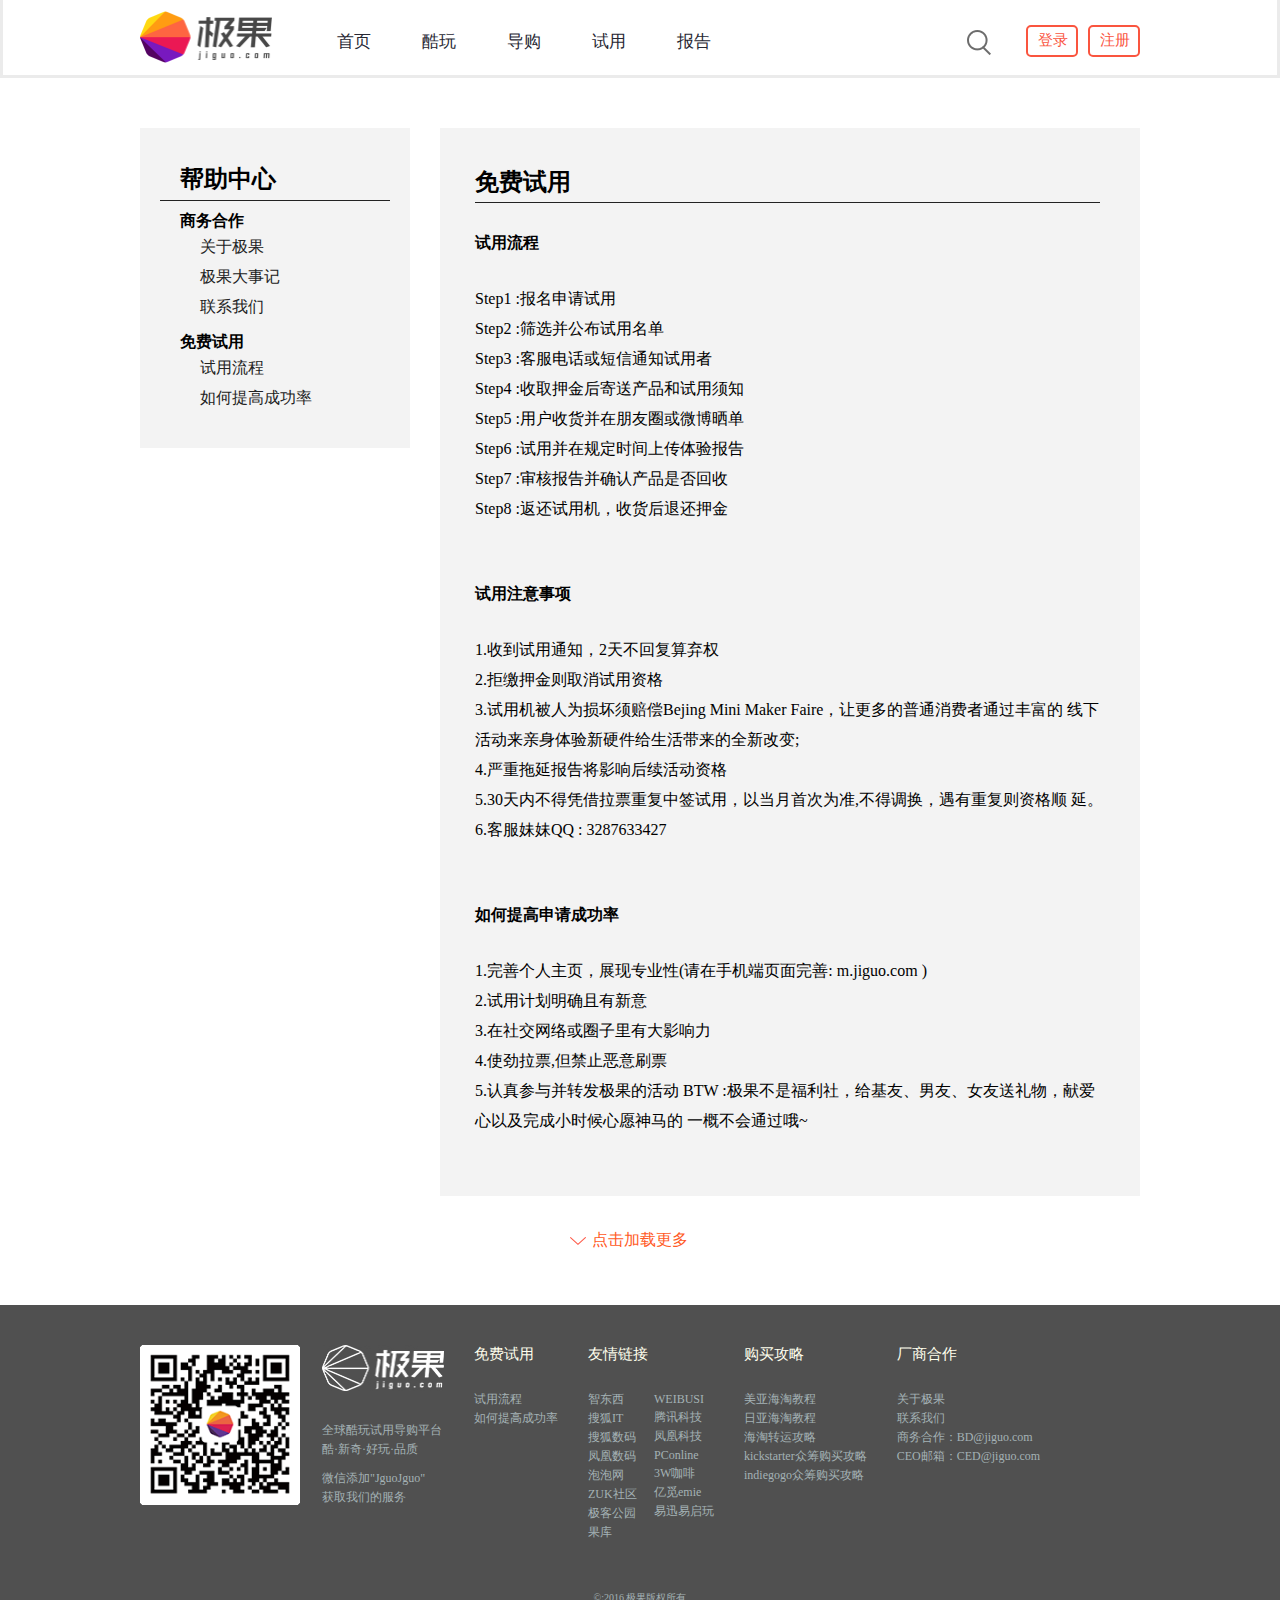
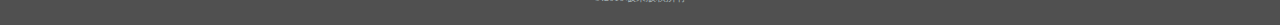
<file: 4组项目极果3.0/about.html>
<!DOCTYPE html>
<html lang="en">

<head>
    <meta charset="UTF-8">
    <meta name="viewport" content="width=device-width, initial-scale=1.0">
    <title>关于极果</title>
    <link rel="stylesheet" href="./css/about.css">
    <link rel="stylesheet" href="./css/public_head.css">
    <script src="js/jquery-3.5.1.js"></script>
</head>

<body>
    <!-- 遮盖 -->
    <div class="login_zz" hidden></div>
    <!-- 网页头部~  -->
    <header class="head_total">
        <div class="head_main clearfix">
            <div class="head_img">
                <a href="./index.html"><img src="./image/img/logonew.png" alt="#"></a>
            </div>
            <ul>
                <li class="head_li"><a href="./index.html">首页</a></li>
                <li><a href="./play.html">酷玩</a></li>
                <li><a href="./guid.html">导购</a></li>
                <li><a href="./help.html">试用</a></li>
                <li><a href="./report.html">报告</a></li>
            </ul>
            <a href="regist.html" class="head_register">注册<a>
            <a href="#" class="head_login">登录</a>
            <div class="head_question"></div>
            <!-- 登录弹出窗 -->
            <div class="login" hidden>
                <form action="#" class="login_left">
                    <h2>
                        极果账号登录
                    </h2>
                    <input id="phone" type="text" placeholder="手机号码" autocomplete="off">
                    <input id="password" type="password" placeholder="密码">
                    <div>
                        <input type="checkbox" id="checkbox"><span>下次自动登录</span>
                        <button type="submit" id="login">登录</button>
                    </div>
                    <div class="rember">
                        <a href="regist.html">注册新账号</a>
                        <a href="#">忘记密码？</a>
                    </div>
                </form>
                <div class="login_right">
                    <img id="closd" src="./image/icon/clos.png" alt="">
                    <h3>社交网络账号登录</h3>
                    <img class="weixin" src="./image/icon/weixin_code.png" alt="">
                    <div class="fenxiang">
                        <a href="#" class="weibo">微博</a>
                        <a href="#" class="qq">QQ</a>
                    </div>
                </div>
            </div>
        </div>
    </header>
    <!-- 网页中部 -->
    <section>

        <div class="main">
            <div class="left">
                <h2>帮助中心</h2>
                <div class="help_line"></div>
                <h4 class="hz">商务合作</h4>
                <ul class="left_one">
                    <li><a href="#关于极果" id="md1">关于极果</a></li>
                    <li><a href="#极果大事" id="md1">极果大事记</a></li>
                    <li><a href="#联系我们" id="md1">联系我们</a></li>
                </ul>
                <h4 class="mf">免费试用</h4>
                <ul class="left_one">
                    <li><a href="#试用流程" id="md2">试用流程</a></li>
                    <li><a href="#如何" id="md2">如何提高成功率</a></li>
                </ul>
            </div>
            <!-- 右边的商务合作 -->
            <div class="right">
                <div class="r_main1">
                    <h2>商务合作</h2>
                    <div class="hz_line"></div>
                    <h4> <a name="关于极果">关于极果</a></h4>
                    <p> 全球酷玩试用导购平台。致力为玩家、消费者提供全球范围内最值得入手的新奇酷玩和品 质尖儿货导购，及最有品质产品的第一时间线上线下免费试用服务。通过专业人士的导购 推荐及试用玩家分享的真实体验,为产品的潜在购买者提供最具价值的决策参考。
                    </p>
                    <h4> <a name="极果大事记">极果大事记</a></h4>
                    <p>
                        2015年12月，极果优品正式上线，定位于”只卖全球口碑好物”， 给用户提供全球范围内 品质产品的便捷购买通路。同月，极果携众合作伙伴产品参加2015上海创博会、入驻深圳 赛格国际创客产品展示推广中心和中关村智趣空间等多家线下体验店;
                    </p>
                    <p>
                        2015年11月，极果与特斯拉中国达成合作，首家推出特斯拉最新款P85D自动驾驶车的试 用活动。同月，极果在2015自媒体大会中斩获”年度最佳新品众测平台”奖，成为行业公 认的品质新品试用领域第一影响力品牌 ;
                    </p>
                    <p>
                        2015年10月，极果携众合作伙伴产品参加全国大众创业万众创新活动周活动，并与北京歌 华集团联合举办了2015 Bejing Mini Maker Faire ，让更多的普通消费者通过丰富的线下 活动来亲身体验新硬件给生活带来的全新改变;
                    </p>
                    <p>
                        2015年9月，极果正式成立一周年，极果全年合作品牌已近千家，覆盖3C、智能、汽车、 户外等多个品质用品领域，已成为国际及国内-线创新企业发布新产品时必选的首发试用 平台;
                    </p>
                    <p>
                        2015年8月，极果酷玩漂流箱与2015土豆映像季、北京小饭桌年会及中国电子展等跨界活 动和行业展会深度结合，让更多追求品质生活的人群在线下体验到最前沿的酷玩产品;
                    </p>
                    <p>
                        2015年7月，极果试用全面升级为周一至周五每天上线一期试用活动 ，增加运动、户外等 类目产品，为用户提供了更多品质新品的体验机会;
                    </p>
                    <p>
                        2015年6月，极果PC平台全面升级，为消费者提供更丰富导购内容。同时与飞思卡尔合作 的IoTT酷玩大篷车正式开启为期9个月的全国巡展，将携带酷玩及科技产品走入中国各大 城市，开展近百场线下体验;
                    </p>
                    <p>
                        2015年5月,极果全平台日UV峰值破百万。与亚马逊中国开启年度战略合作，并全球独家 首发试用白色版Kindle及美泰费雪最新儿童餐椅等重磅品质新品;
                    </p>
                    <p>
                        2015年4月，开创产品发布当日的"新品首发"试用模式，解决用户对发布会新品的期待 及体验。同期携众合作伙伴酷玩入驻富士康旗下必酷赛博北京鸟巢线下体验店;
                    </p>
                    <p>
                        2015年3月，重金收购JiGuo.com双拼域名正式更名为“极果”， 并上线全新导购产品， 升级为“全球酷玩试用导购平台”;
                    </p>
                    <p>
                        2015年2月，业务持续扩大，迁入毗邻清华大学的全新办公室，位于北京海淀区清华同方 科技广场:
                    </p>
                    <p>
                        2015年1月，极果vivo X5Max单期试用活动申请用户突破10,000人，同期与百度百科战略 合作成为百科史记年会智能区展馆独家合作伙伴;
                    </p>
                    <p>
                        2014年12月，极果承办WeMedia自媒体年会智能体验馆展区，同期核心用户突破 200,000，覆盖用户近2,000,000 ;
                    </p>
                    <p>
                        2014年11月，极果PC平台正式上线，并独家推出线下试用产品“酷玩漂流箱"， 将酷玩 产品定向漂流至各类公司、孵化器进行线下体验试玩;
                    </p>
                    <p>
                        2014年10月，极果Html5平台正式上线，开始固定在每周二、周五上线免费酷玩试用活 动;
                    </p>
                    <p>
                        2014年9月，极果正式成立，定位于”全球酷玩试用平台”， 并开始在微信公众平台提供 服务;
                    </p>
                    <h4>
                        <a name="联系我们"></a> 联系我们</h4>
                    <h2> 战略合作：</h2>
                    <div class="zlhz">
                        <p>LaRiver</p>
                        <p> 邮箱: lariver@jiguo.com</p>
                        <p>微信: lariver</p>
                    </div>
                    <h2>商业/营销合作：</h2>
                    <div class="zlhz">
                        <p>亿伊</p>
                        <p>营销合伙人</p>
                        <p>邮箱: yiyi@jiguo.com</p>
                        <p>微信: yiyi-116</p>
                    </div>
                    <h2>商业/试用合作：</h2>
                    <div class="zlhz">
                        <p>君子</p>
                        <p> 邮箱: yangjunzi@jiguo.com</p>
                        <p>微信: yangjunzimomo</p>
                    </div>
                    <h2>市场/品牌合作：</h2>
                    <div class="zlhz">
                        <p>冯超</p>
                        <p>邮箱: kame@jiguo.com</p>
                        <p>微信: fc451148516</p>
                    </div>
                    <h2>深圳分站：</h2>
                    <div class="zlhz">
                        <p>龙戈</p>
                        <p>邮箱: longge@jiguo.com</p>
                        <p>微信: longge410258</p>
                    </div>
                    <h2>极果优品客服/购买咨询：</h2>
                    <div class="zlhz">
                        <p>微信: jgypvip</p>
                        <p>邮箱: jgyp@jiguo.com</p>
                    </div>
                </div>

                <!-- 右边的免费试用 -->
                <div class="r2_main">
                    <h2>免费试用</h2>
                    <div class="mfsy_line"></div>
                    <h4 id="试用流程">试用流程</h4>
                    <p>Step1 :报名申请试用</p>
                    <p>Step2 :筛选并公布试用名单</p>
                    <p>Step3 :客服电话或短信通知试用者</p>
                    <p>Step4 :收取押金后寄送产品和试用须知</p>
                    <p>Step5 :用户收货并在朋友圈或微博晒单</p>
                    <p>Step6 :试用并在规定时间上传体验报告</p>
                    <p>Step7 :审核报告并确认产品是否回收</p>
                    <p>Step8 :返还试用机，收货后退还押金</p>
                    <h4>试用注意事项</h4>
                    <p class="sy">1.收到试用通知，2天不回复算弃权</p>
                    <p>2.拒缴押金则取消试用资格</p>
                    <p>
                        3.试用机被人为损坏须赔偿Bejing Mini Maker Faire，让更多的普通消费者通过丰富的 线下活动来亲身体验新硬件给生活带来的全新改变;
                    </p>
                    <p>4.严重拖延报告将影响后续活动资格</p>
                    <p>
                        5.30天内不得凭借拉票重复中签试用，以当月首次为准,不得调换，遇有重复则资格顺 延。
                    </p>
                    <p>6.客服妹妹QQ : 3287633427</p>
                    <h4 id="如何">如何提高申请成功率</h4>
                    <p class="tg">1.完善个人主页，展现专业性(请在手机端页面完善: m.jiguo.com )</p>
                    <p>2.试用计划明确且有新意</p>
                    <p>3.在社交网络或圈子里有大影响力</p>
                    <p>4.使劲拉票,但禁止恶意刷票</p>
                    <p class="plast">
                        5.认真参与并转发极果的活动 BTW :极果不是福利社，给基友、男友、女友送礼物，献爱心以及完成小时候心愿神马的 一概不会通过哦~
                    </p>
                </div>
            </div>
        </div>

    </section>

    <div class="main_more">
        <p class="nomain_loading">点击加载更多</p>
    </div>
    <!-- 网页底部 -->
    <footer class="footer_total">
        <div class="footer_main clearfix">
            <div class="footer_picture">
                <img src="./image/img/code.png" alt="#" class="footer_erweima">
            </div>
            <div class="footer_nav">
                <dl>
                    <dt><img src="./image/img/logoImg.jpg" alt="#"></dt>
                    <dd><a href="#">全球酷玩试用导购平台</a></dd>
                    <dd class="footer_jian"><a href="#">酷·新奇·好玩·品质</a></dd>
                    <dd><a href="#">微信添加"JguoJguo"</a></dd>
                    <dd><a href="#">获取我们的服务</a></dd>
                </dl>
                <dl>
                    <dt>免费试用</dt>
                    <dd><a href="#">试用流程</a></dd>
                    <dd><a href="#">如何提高成功率</a></dd>
                </dl>
                <dl class="footer_dl_1">
                    <dt>友情链接</dt>
                    <dd><a href="#">智东西</a></dd>
                    <dd><a href="#">搜狐IT</a></dd>
                    <dd><a href="#">搜狐数码</a></dd>
                    <dd><a href="#">凤凰数码</a></dd>
                    <dd><a href="#">泡泡网</a></dd>
                    <dd><a href="#">ZUK社区</a></dd>
                    <dd><a href="#">极客公园</a></dd>
                    <dd><a href="#">果库</a></dd>
                </dl>
                <dl class="footer_dl_2">
                    <dd><a href="#">WEIBUSI</a></dd>
                    <dd><a href="#">腾讯科技</a></dd>
                    <dd><a href="#">凤凰科技</a></dd>
                    <dd><a href="#">PConline</a></dd>
                    <dd><a href="#">3W咖啡</a></dd>
                    <dd><a href="#">亿觅emie</a></dd>
                    <dd><a href="#">易迅易启玩</a></dd>
                </dl>
                <dl>
                    <dt>购买攻略</dt>
                    <dd><a href="#">美亚海淘教程</a></dd>
                    <dd><a href="#">日亚海淘教程</a></dd>
                    <dd><a href="#">海淘转运攻略</a></dd>
                    <dd><a href="#">kickstarter众筹购买攻略</a></dd>
                    <dd><a href="#">indiegogo众筹购买攻略</a></dd>
                </dl>
                <dl>
                    <dt>厂商合作</dt>
                    <dd><a href="./about.html">关于极果</a></dd>
                    <dd><a href="./relation.html">联系我们</a></dd>
                    <dd><a href="./about.html">商务合作：BD@jiguo.com</a></dd>
                    <dd><a href="./about.html">CEO邮箱：CED@jiguo.com</a></dd>
                </dl>
            </div>
        </div>
        <div class="footer_btm">
            &copy:2016 极果版权所有
        </div>
        <div class="footer_return">

        </div>
    </footer>
    <script src="./js/about.js"></script>
    <script src="./js/public_head.js"></script>
    <script src="./js/adress.js"></script>
</body>

</html>
</file>
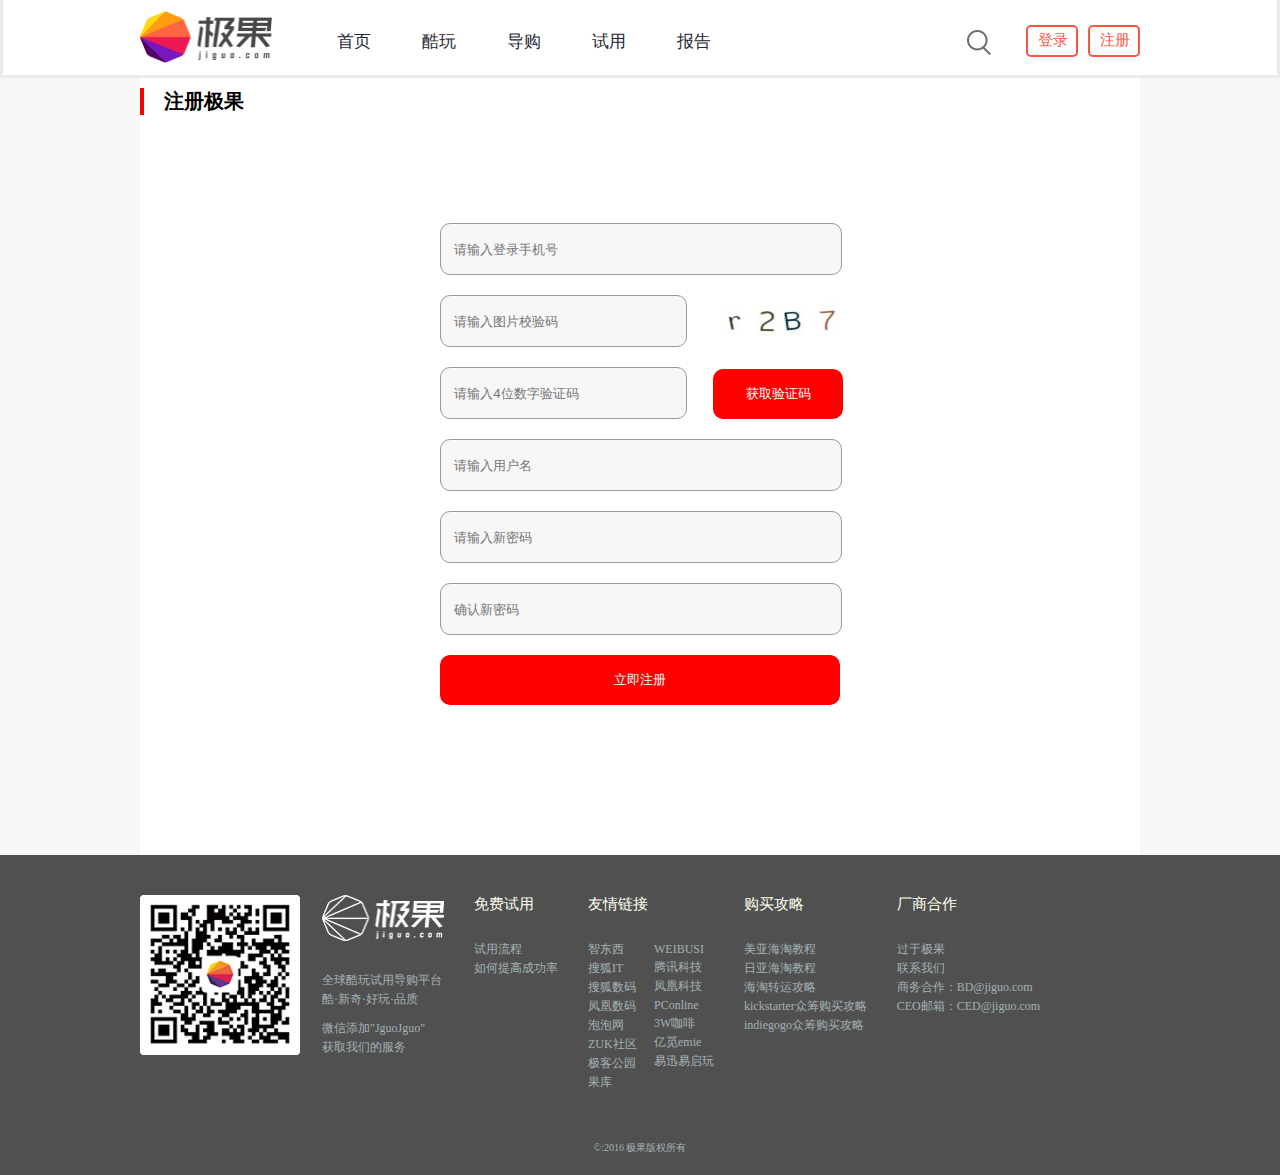
<file: 4组项目极果3.0/regist.html>
<!DOCTYPE html>
<html lang="en">

<head>
    <meta charset="UTF-8">
    <meta name="viewport" content="width=device-width, initial-scale=1.0">
    <title>注册</title>
    <link rel="stylesheet" href="./css/public_head.css">
    <link rel="stylesheet" href="./css/register.css">
    <script src="js/jquery-3.5.1.js"></script>
</head>

<body>
    <!-- 遮盖 -->
    <div class="login_zz" hidden></div>
    <!-- 网页头部~  -->
    <header class="head_total">
        <div class="head_main clearfix">
            <div class="head_img">
                <a href="index"><img src="./image/img/logonew.png" alt="#"></a>
            </div>
            <ul>
                <li class="head_li"><a href="index.html">首页</a></li>
                <li><a href="play.html">酷玩</a></li>
                <li><a href="guid.html">导购</a></li>
                <li><a href="use.html">试用</a></li>
                <li><a href="report.html">报告</a></li>
            </ul>
            <a href="regist.html" class="head_register">注册<a>
            <a href="#" class="head_login">登录</a>
            <div class="head_question"></div>
            <!-- 登录弹出窗 -->
            <div class="login" hidden>
                <form action="#" class="login_left">
                    <h2>
                        极果账号登录
                    </h2>
                    <input id="phone" type="text" placeholder="手机号码" autocomplete="off">
                    <input id="password" type="password" placeholder="密码">
                    <div>
                        <input type="checkbox" id="checkbox"><span>下次自动登录</span>
                        <button type="submit" id="login">登录</button>
                    </div>
                    <div class="rember">
                        <a href="regist.html">注册新账号</a>
                        <a href="#">忘记密码？</a>
                    </div>
                </form>
                <div class="login_right">
                    <img id="closd" src="./image/icon/clos.png" alt="">
                    <h3>社交网络账号登录</h3>
                    <img class="weixin" src="./image/icon/weixin_code.png" alt="">
                    <div class="fenxiang">
                        <a href="#" class="weibo">微博</a>
                        <a href="#" class="qq">QQ</a>
                    </div>
                </div>
            </div>
        </div>
    </header>
    <!-- 网页中部 -->
    <section>
        <div class="main">
            <h1 class="title">注册极果</h1>
            <form class="ipts">
                <input type="text" id="phone_" placeholder="请输入登录手机号">
                <div class="img_code">
                    <input type="text" id="imgCode" placeholder="请输入图片校验码">
                    <img src="./image/img/imgCode.jpg" alt="">
                </div>
                <div class="four_num">
                    <input type="text" id="four" placeholder="请输入4位数字验证码">
                    <button id="yzm">获取验证码</button>
                </div>
                <input type="text" id="username" placeholder="请输入用户名">
                <input type="password" id="password_" placeholder="请输入新密码">
                <input type="password" id="re_password" placeholder="确认新密码">
                <button type="submit" id="reg">立即注册</button>
            </form>
    </section>
    <!-- 网页底部 -->
    <footer class="footer_total">
        <div class="footer_main clearfix">
            <div class="footer_picture">
                <img src="./image/img/code.png" alt="#" class="footer_erweima">
            </div>
            <div class="footer_nav">
                <dl>
                    <dt><img src="./image/img/logoImg.jpg" alt="#"></dt>
                    <dd><a href="#">全球酷玩试用导购平台</a></dd>
                    <dd class="footer_jian"><a href="#">酷·新奇·好玩·品质</a></dd>
                    <dd><a href="#">微信添加"JguoJguo"</a></dd>
                    <dd><a href="#">获取我们的服务</a></dd>
                </dl>
                <dl>
                    <dt>免费试用</dt>
                    <dd><a href="#">试用流程</a></dd>
                    <dd><a href="#">如何提高成功率</a></dd>
                </dl>
                <dl class="footer_dl_1">
                    <dt>友情链接</dt>
                    <dd><a href="#">智东西</a></dd>
                    <dd><a href="#">搜狐IT</a></dd>
                    <dd><a href="#">搜狐数码</a></dd>
                    <dd><a href="#">凤凰数码</a></dd>
                    <dd><a href="#">泡泡网</a></dd>
                    <dd><a href="#">ZUK社区</a></dd>
                    <dd><a href="#">极客公园</a></dd>
                    <dd><a href="#">果库</a></dd>
                </dl>
                <dl class="footer_dl_2">
                    <dd><a href="#">WEIBUSI</a></dd>
                    <dd><a href="#">腾讯科技</a></dd>
                    <dd><a href="#">凤凰科技</a></dd>
                    <dd><a href="#">PConline</a></dd>
                    <dd><a href="#">3W咖啡</a></dd>
                    <dd><a href="#">亿觅emie</a></dd>
                    <dd><a href="#">易迅易启玩</a></dd>
                </dl>
                <dl>
                    <dt>购买攻略</dt>
                    <dd><a href="#">美亚海淘教程</a></dd>
                    <dd><a href="#">日亚海淘教程</a></dd>
                    <dd><a href="#">海淘转运攻略</a></dd>
                    <dd><a href="#">kickstarter众筹购买攻略</a></dd>
                    <dd><a href="#">indiegogo众筹购买攻略</a></dd>
                </dl>
                <dl>
                    <dt>厂商合作</dt>
                    <dd><a href="#">过于极果</a></dd>
                    <dd><a href="./relation.html">联系我们</a></dd>
                    <dd><a href="#">商务合作：BD@jiguo.com</a></dd>
                    <dd><a href="#">CEO邮箱：CED@jiguo.com</a></dd>
                </dl>
            </div>
        </div>
        <div class="footer_btm">
            &copy:2016 极果版权所有
        </div>
        <div class="footer_return">

        </div>
    </footer>
</body>

</html>
<script src="./js/public_head.js"></script>
<script src="./js/register.js"></script>
<script src="./js/adress.js"></script>
</file>
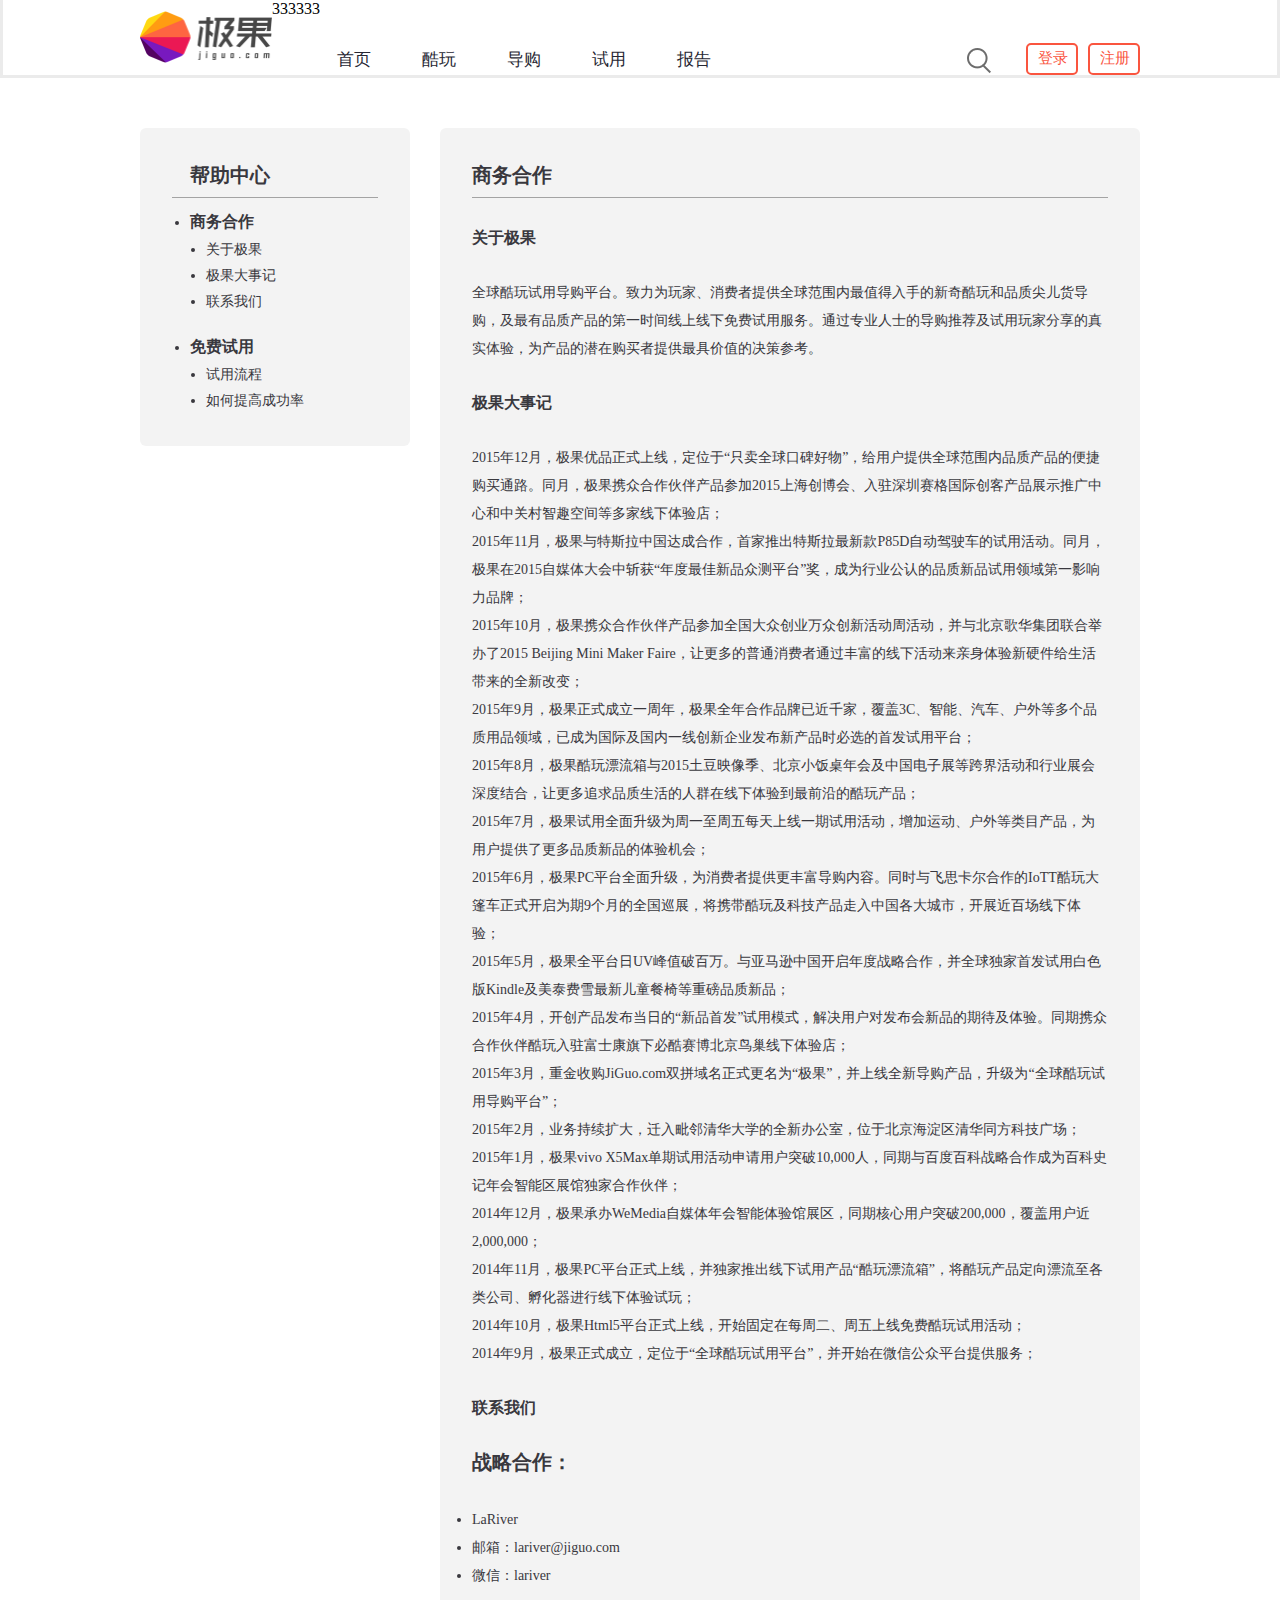
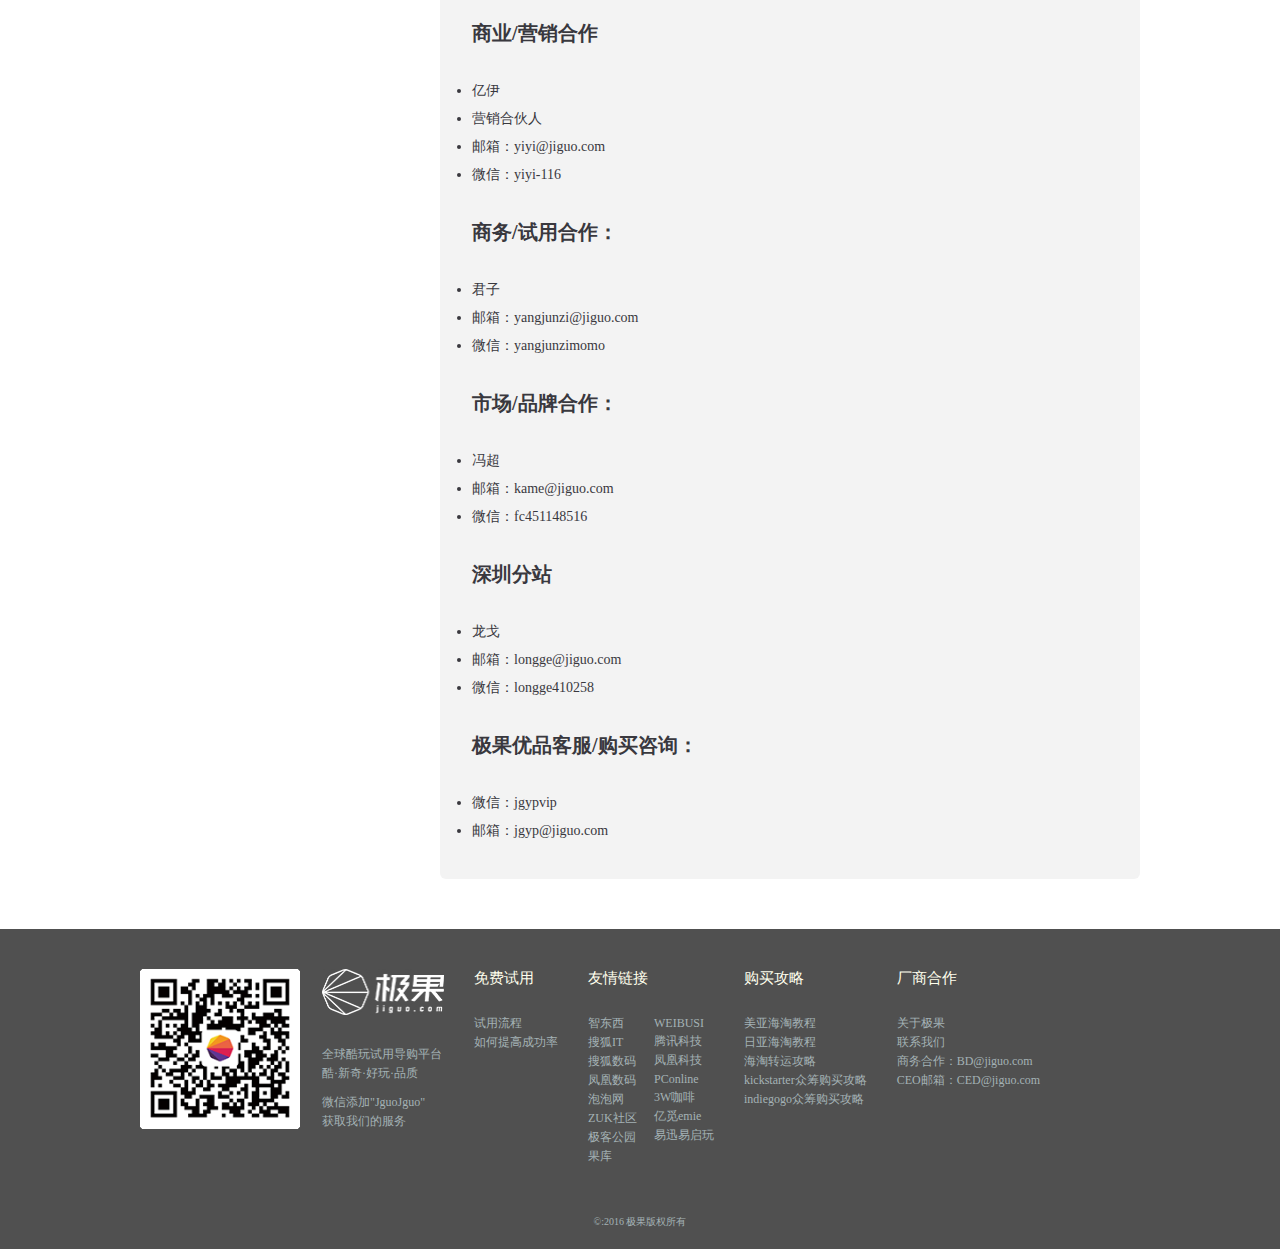
<file: 4组项目极果3.0/relation.html>
<!DOCTYPE html>
<html lang="en">

<head>
    <meta charset="UTF-8">
    <meta name="viewport" content="width=device-width, initial-scale=1.0">
    <title>联系我们</title>
    <link rel="stylesheet" href="./css/public_head.css">
    <link rel="stylesheet" href="./css/relation.css">
    <script src="js/jquery-3.5.1.js"></script>
</head>

<body>
    <!-- 遮盖 -->
    <div class="login_zz" hidden></div>
    <!-- 网页头部~  -->
    <header class="head_total">
        <div class="head_main clearfix">333333
            <div class="head_img">
                <a href="index"><img src="./image/img/logonew.png" alt="#"></a>
            </div>
            <ul>
                <li class="head_li"><a href="#">首页</a></li>
                <li><a href="./play.html">酷玩</a></li>
                <li><a href="./guid.html">导购</a></li>
                <li><a href="./help.html">试用</a></li>
                <li><a href="./report.html">报告</a></li>
            </ul>
            <a href="regist.html" class="head_register">注册<a>
            <a href="#" class="head_login">登录</a>
            <div class="head_question"></div>
            <!-- 登录弹出窗 -->
            <div class="login" hidden>
                <form action="#" class="login_left">
                    <h2>
                        极果账号登录
                    </h2>
                    <input id="phone" type="text" placeholder="手机号码" autocomplete="off">
                    <input id="password" type="password" placeholder="密码">
                    <div>
                        <input type="checkbox" id="checkbox"><span>下次自动登录</span>
                        <button type="submit" id="login">登录</button>
                    </div>
                    <div class="rember">
                        <a href="regist.html">注册新账号</a>
                        <a href="#">忘记密码？</a>
                    </div>
                </form>
                <div class="login_right">
                    <img id="closd" src="./image/icon/clos.png" alt="">
                    <h3>社交网络账号登录</h3>
                    <img class="weixin" src="./image/icon/weixin_code.png" alt="">
                    <div class="fenxiang">
                        <a href="#" class="weibo">微博</a>
                        <a href="#" class="qq">QQ</a>
                    </div>
                </div>
            </div>
        </div>
    </header>
    <!-- 网页中部 -->
    <section>
        <div class="box">
            <div class="menu">
                <div class="menu_main">
                    <h2>帮助中心</h2>
                    <div>
                        <ul>
                            <li>
                                <a href="#">
                                    <h4>商务合作</h4>
                                </a>
                            </li>
                            <li>关于极果</li>
                            <li>极果大事记</li>
                            <li>联系我们</li>
                        </ul>
                        <ul>
                            <li>
                                <a href="./help.html">
                                    <h4>免费试用</h4>
                                </a>
                            </li>
                            <li>试用流程</li>
                            <li>如何提高成功率</li>
                        </ul>
                    </div>
                </div>
            </div>

            <div class="detial">
                <div class="main">
                    <h2>商务合作</h2>
                    <h4>关于极果</h4>
                    <div>
                        全球酷玩试用导购平台。致力为玩家、消费者提供全球范围内最值得入手的新奇酷玩和品质尖儿货导购，及最有品质产品的第一时间线上线下免费试用服务。通过专业人士的导购推荐及试用玩家分享的真实体验，为产品的潜在购买者提供最具价值的决策参考。
                    </div>
                    <h4>极果大事记</h4>
                    <div>2015年12月，极果优品正式上线，定位于“只卖全球口碑好物”，给用户提供全球范围内品质产品的便捷购买通路。同月，极果携众合作伙伴产品参加2015上海创博会、入驻深圳赛格国际创客产品展示推广中心和中关村智趣空间等多家线下体验店；</div>
                    <div>2015年11月，极果与特斯拉中国达成合作，首家推出特斯拉最新款P85D自动驾驶车的试用活动。同月，极果在2015自媒体大会中斩获“年度最佳新品众测平台”奖，成为行业公认的品质新品试用领域第一影响力品牌；</div>
                    <div>2015年10月，极果携众合作伙伴产品参加全国大众创业万众创新活动周活动，并与北京歌华集团联合举办了2015 Beijing Mini Maker Faire，让更多的普通消费者通过丰富的线下活动来亲身体验新硬件给生活带来的全新改变；</div>
                    <div>2015年9月，极果正式成立一周年，极果全年合作品牌已近千家，覆盖3C、智能、汽车、户外等多个品质用品领域，已成为国际及国内一线创新企业发布新产品时必选的首发试用平台；</div>
                    <div>2015年8月，极果酷玩漂流箱与2015土豆映像季、北京小饭桌年会及中国电子展等跨界活动和行业展会深度结合，让更多追求品质生活的人群在线下体验到最前沿的酷玩产品；</div>
                    <div>2015年7月，极果试用全面升级为周一至周五每天上线一期试用活动，增加运动、户外等类目产品，为用户提供了更多品质新品的体验机会；</div>
                    <div>2015年6月，极果PC平台全面升级，为消费者提供更丰富导购内容。同时与飞思卡尔合作的IoTT酷玩大篷车正式开启为期9个月的全国巡展，将携带酷玩及科技产品走入中国各大城市，开展近百场线下体验；</div>
                    <div>2015年5月，极果全平台日UV峰值破百万。与亚马逊中国开启年度战略合作，并全球独家首发试用白色版Kindle及美泰费雪最新儿童餐椅等重磅品质新品；</div>
                    <div>2015年4月，开创产品发布当日的“新品首发”试用模式，解决用户对发布会新品的期待及体验。同期携众合作伙伴酷玩入驻富士康旗下必酷赛博北京鸟巢线下体验店；</div>
                    <div>2015年3月，重金收购JiGuo.com双拼域名正式更名为“极果”，并上线全新导购产品，升级为“全球酷玩试用导购平台”；</div>
                    <div>2015年2月，业务持续扩大，迁入毗邻清华大学的全新办公室，位于北京海淀区清华同方科技广场；</div>
                    <div>2015年1月，极果vivo X5Max单期试用活动申请用户突破10,000人，同期与百度百科战略合作成为百科史记年会智能区展馆独家合作伙伴；</div>
                    <div>2014年12月，极果承办WeMedia自媒体年会智能体验馆展区，同期核心用户突破200,000，覆盖用户近2,000,000；</div>
                    <div>2014年11月，极果PC平台正式上线，并独家推出线下试用产品“酷玩漂流箱”，将酷玩产品定向漂流至各类公司、孵化器进行线下体验试玩；</div>
                    <div>2014年10月，极果Html5平台正式上线，开始固定在每周二、周五上线免费酷玩试用活动；</div>
                    <div>2014年9月，极果正式成立，定位于“全球酷玩试用平台”，并开始在微信公众平台提供服务；</div>
                    <h4>联系我们</h4>
                    <h2>战略合作：</h2>
                    <ul>
                        <li>LaRiver</li>
                        <li>邮箱：lariver@jiguo.com</li>
                        <li>微信：lariver</li>
                    </ul>
                    <h2>商业/营销合作</h2>
                    <ul>
                        <li>亿伊</li>
                        <li>营销合伙人</li>
                        <li>邮箱：yiyi@jiguo.com</li>
                        <li>微信：yiyi-116</li>
                    </ul>
                    <h2>商务/试用合作：</h2>
                    <ul>
                        <li>君子</li>
                        <li>邮箱：yangjunzi@jiguo.com</li>
                        <li>微信：yangjunzimomo</li>
                    </ul>
                    <h2>市场/品牌合作：</h2>
                    <ul>
                        <li>冯超</li>
                        <li>邮箱：kame@jiguo.com</li>
                        <li>微信：fc451148516</li>
                    </ul>
                    <h2>深圳分站</h2>
                    <ul>
                        <li>龙戈</li>
                        <li>邮箱：longge@jiguo.com</li>
                        <li>微信：longge410258</li>
                    </ul>
                    <h2>极果优品客服/购买咨询：</h2>
                    <ul>
                        <li>微信：jgypvip</li>
                        <li>邮箱：jgyp@jiguo.com</li>
                    </ul>
                </div>
            </div>
        </div>

    </section>
    <!-- 网页底部 -->
    <footer class="footer_total">
        <div class="footer_main clearfix">
            <div class="footer_picture">
                <img src="./image/img/code.png" alt="#" class="footer_erweima">
            </div>
            <div class="footer_nav">
                <dl>
                    <dt><img src="./image/img/logoImg.jpg" alt="#"></dt>
                    <dd><a href="#">全球酷玩试用导购平台</a></dd>
                    <dd class="footer_jian"><a href="#">酷·新奇·好玩·品质</a></dd>
                    <dd><a href="#">微信添加"JguoJguo"</a></dd>
                    <dd><a href="#">获取我们的服务</a></dd>
                </dl>
                <dl>
                    <dt>免费试用</dt>
                    <dd><a href="#">试用流程</a></dd>
                    <dd><a href="#">如何提高成功率</a></dd>
                </dl>
                <dl class="footer_dl_1">
                    <dt>友情链接</dt>
                    <dd><a href="#">智东西</a></dd>
                    <dd><a href="#">搜狐IT</a></dd>
                    <dd><a href="#">搜狐数码</a></dd>
                    <dd><a href="#">凤凰数码</a></dd>
                    <dd><a href="#">泡泡网</a></dd>
                    <dd><a href="#">ZUK社区</a></dd>
                    <dd><a href="#">极客公园</a></dd>
                    <dd><a href="#">果库</a></dd>
                </dl>
                <dl class="footer_dl_2">
                    <dd><a href="#">WEIBUSI</a></dd>
                    <dd><a href="#">腾讯科技</a></dd>
                    <dd><a href="#">凤凰科技</a></dd>
                    <dd><a href="#">PConline</a></dd>
                    <dd><a href="#">3W咖啡</a></dd>
                    <dd><a href="#">亿觅emie</a></dd>
                    <dd><a href="#">易迅易启玩</a></dd>
                </dl>
                <dl>
                    <dt>购买攻略</dt>
                    <dd><a href="#">美亚海淘教程</a></dd>
                    <dd><a href="#">日亚海淘教程</a></dd>
                    <dd><a href="#">海淘转运攻略</a></dd>
                    <dd><a href="#">kickstarter众筹购买攻略</a></dd>
                    <dd><a href="#">indiegogo众筹购买攻略</a></dd>
                </dl>
                <dl>
                    <dt>厂商合作</dt>
                    <dd><a href="./about.html">关于极果</a></dd>
                    <dd><a href="./relation.html">联系我们</a></dd>
                    <dd><a href="./about.html">商务合作：BD@jiguo.com</a></dd>
                    <dd><a href="./about.html">CEO邮箱：CED@jiguo.com</a></dd>
                </dl>
            </div>
        </div>
        <div class="footer_btm">
            &copy:2016 极果版权所有
        </div>
        <div class="footer_return">

        </div>
    </footer>
</body>

</html>
<script src="js/public_head.js"></script>
<script src="./js/adress.js"></script>
</file>
<file: 4组项目极果3.0/css/about.css>
/* 样式重置 */

ul,
li {
    list-style: none;
}

a {
    text-decoration: none;
}

.main {
    width: 1000px;
    margin: 0 auto;
    overflow: hidden;
    margin-top: 50px;
    /* 商务合作 */
}

.main .left {
    width: 270px;
    height: 320px;
    background-color: #F3F3F3;
    box-sizing: border-box;
    float: left;
}

.main .left h2 {
    margin-top: 35px;
    margin-left: 40px;
}

.main .left .help_line {
    width: 230px;
    height: 1px;
    background-color: #222;
    position: relative;
    left: 20px;
    margin-top: 5px;
}

.main .left .hz {
    margin-left: 40px;
    margin-top: 10px;
    cursor: pointer;
}

.main .left .left_one {
    position: relative;
    left: 60px;
}

.main .left .left_one>li {
    line-height: 30px;
}

.main .left .left_one>li>a {
    color: #222;
}

.main .left .mf {
    margin-left: 40px;
    margin-top: 10px;
    cursor: pointer;
}

.main .left ul>li>a:hover {
    color: orange;
}

.main .right {
    width: 700px;
    background-color: #F3F3F3;
    box-sizing: border-box;
    float: right;
    /* 免费试用 */
}

.main .right .r_main1 {
    width: 630px;
    margin: 0 auto;
    display: none;
}

.main .right .r_main1 h2:nth-of-type(1) {
    margin-top: 38px;
}

.main .right .r_main1 .hz_line {
    width: 625px;
    height: 1px;
    margin-top: 4px;
    background-color: #222222;
}

.main .right .r_main1 h4:nth-of-type(1) {
    margin-top: 30px;
}

.main .right .r_main1 h4:nth-of-type(2),
.main .right .r_main1 h4:nth-of-type(3) {
    margin-top: 65px;
}

.main .right .r_main1 p {
    line-height: 30px;
}

.main .right .r_main1 p:nth-of-type(1) {
    margin-top: 30px;
}

.main .right .r_main1 p:nth-of-type(2) {
    margin-top: 30px;
}

.main .right .r_main1 h2:nth-of-type(2) {
    margin-top: 65px;
}

.main .right .r_main1 .zlhz {
    margin: 30px 0px 30px 20px;
}

.main .right .r_main1 .zlhz p {
    margin-top: 0px;
}

.main .right .r2_main {
    width: 630px;
    margin: 0 auto;
}

.main .right .r2_main h2:nth-of-type(1) {
    margin-top: 38px;
}

.main .right .r2_main .mfsy_line {
    width: 625px;
    height: 1px;
    margin-top: 4px;
    background-color: #222222;
}

.main .right .r2_main h4:nth-of-type(1) {
    margin-top: 30px;
}

.main .right .r2_main p {
    line-height: 30px;
}

.main .right .r2_main p:nth-of-type(1) {
    margin-top: 30px;
}

.main .right .r2_main h4:nth-of-type(2) {
    margin-top: 60px;
}

.main .right .r2_main .sy {
    margin-top: 30px;
}

.main .right .r2_main h4:nth-of-type(3) {
    margin-top: 60px;
}

.main .right .r2_main .tg {
    margin-top: 30px;
}

.main .right .r2_main .plast {
    margin-bottom: 60px;
}

.main_more>.main_loading {
    color: #ff5a25;
    cursor: pointer;
    background: url('./../image/icon/loading-icon.gif') no-repeat 430px center;
}
</file>
<file: 4组项目极果3.0/css/public_head.css>
* {
    margin: 0;
    padding: 0;
}

a {
    text-decoration: none;
}


/* 头部 */

.clearfix::before,
.clearfix:after {
    content: "";
    display: table;
}

.clearfix:after {
    clear: both;
}


/* .clearfix {
    *zoom: 1;
} */

.head_total {
    width: 100%;
    background-color: #fff;
    border: 3px solid #ebebeb;
    border-top: 0px;
    box-sizing: border-box;
}

.head_main {
    width: 1000px;
    height: 75px;
    margin: 0 auto;
}

.head_img {
    float: left;
}

.head_img img {
    margin-top: 11px;
    width: 132px;
    height: 52px;
}

.head_main ul {
    list-style: none;
    padding-top: 30px;
}

.head_main ul li {
    float: left;
    margin-right: 51px;
}

.head_main ul li a {
    text-decoration: none;
    font-size: 17px;
    color: #272733;
}

.head_main .head_li {
    margin-left: 65px;
}

.head_main .head_register,
.head_login {
    float: right;
    width: 52px;
    height: 32px;
    font-size: 15px;
    background-color: #fff;
    color: #fa553f;
    border: 2px solid #fa553f;
    border-radius: 5px;
    box-sizing: border-box;
    outline: none;
    cursor: pointer;
    /* display: inline-block; */
    margin-top: -5px;
}

#clicked {
    color: #ff664d;
}

.head_register {
    padding: 4px 0 0 10px;
}

.head_login {
    padding: 4px 0 0 10px;
}

.head_main .head_login {
    margin-left: 35px;
    margin-right: 10px;
}

.head_main .head_question {
    float: right;
    width: 24px;
    height: 26px;
    background: url('../image/icon/search.png') no-repeat center center;
}


/* 登录页面 -----------------------------------*/

.login_zz {
    width: 100%;
    height: 100%;
    position: fixed;
    background: rgba(0, 0, 0, .6);
    z-index: 4;
    opacity: 0.4;
}

.login {
    border: 1px solid #cccccc;
    width: 800px;
    height: 400px;
    /* margin: 0 auto; */
    border-radius: 8px;
    background-color: #fff;
    position: fixed;
    top: 40%;
    left: 50%;
    transform: translate(-50%, -50%);
    z-index: 5;
    overflow: hidden;
}

.login_left {
    float: left;
    width: 460px;
    height: 400px;
    position: relative;
    left: 40px;
    top: 40px;
    box-sizing: border-box;
}

.login_left h2 {
    font-size: 24px;
    color: #444;
}

#phone {
    width: 430px;
    height: 50px;
    text-indent: 3em;
    margin-top: 50px;
    outline: none;
    border: solid 1px #888;
    background: url(../image/icon/phone.png) no-repeat -6px 0px;
}

#password {
    width: 430px;
    height: 50px;
    text-indent: 3em;
    margin-top: 20px;
    outline: none;
    border: solid 1px #888;
    background: url(../image/icon/pass.png) no-repeat -4px 0px;
}

#checkbox {
    margin-top: 50px;
}

span {
    color: #888;
}

#login {
    width: 210px;
    height: 50px;
    background-color: red;
    font-size: 20px;
    color: white;
    border-radius: 40px;
    border: none;
    position: relative;
    left: 110px;
    outline: none;
}

.rember {
    overflow: hidden;
    margin-top: 30px;
}

.rember>a:first-child {
    color: #888;
}

.rember>a:last-child {
    float: right;
    color: #888;
    position: relative;
    right: 125px;
}

.rember>a:hover {
    color: orange;
}

.login_right {
    float: right;
    width: 330px;
    height: 400px;
    /* overflow: hidden; */
    position: relative;
    left: 40px;
    top: 40px;
    box-sizing: border-box;
}

.login_right h3 {
    font-size: 18px;
    color: #444;
    margin-top: 5px;
}

#closd {
    float: right;
    margin-right: 50px;
    position: absolute;
    top: -15px;
    right: 10px;
}

.weixin {
    margin-top: 50px
}

.fenxiang {
    width: 210px;
    height: 50px;
    overflow: hidden;
}

.weibo {
    float: left;
    width: 50px;
    height: 50px;
    background: url(../image/icon/weibo.png) no-repeat 0px 0px;
    padding-left: 50px;
    padding-top: 5px;
    color: #888;
}

.qq {
    float: right;
    width: 50px;
    height: 50px;
    background: url(../image/icon/qq.png) no-repeat 0px 0px;
    padding-left: 36px;
    padding-top: 5px;
    color: #888;
}


/* 尾部 --------------------------------------*/

.clearfix::before,
.clearfix:after {
    content: "";
    display: table;
}

.clearfix:after {
    clear: both;
}

.clearfix {
    *zoom: 1;
}

.footer_total {
    background-color: #505050;
}

.footer_total .footer_main {
    padding-top: 40px;
    width: 1000px;
    margin: 0 auto;
}

.footer_erweima {
    float: left;
    width: 160px;
    height: 160px;
    margin-right: 22px;
}

.footer_nav>dl {
    float: left;
    margin-right: 30px;
}

.footer_nav>dl>dt>img {
    width: 122px;
    height: 46px;
}

.footer_nav>dl>dt {
    margin-bottom: 25px;
    font-size: 15px;
    color: #ffffed;
}

.footer_nav>dl a {
    text-decoration: none;
    color: #a4b2b5;
    font-size: 12px;
}

.footer_nav>dl a:hover {
    color: orange;
}

dd.footer_jian {
    margin-bottom: 10px;
}

.footer_nav .footer_dl_1 {
    margin-right: 6px;
}

.footer_nav>.footer_dl_2 {
    margin-top: 44px;
}

.footer_total>.footer_btm {
    text-align: center;
    margin-top: 50px;
    padding-bottom: 20px;
    font-size: 10px;
    color: #a4b2b5;
}

.footer_total>.footer_return {
    position: fixed;
    right: 120px;
    bottom: 59px;
    width: 42px;
    height: 42px;
    display: none;
    cursor: pointer;
    border-radius: 5px;
    background: url('../image/icon/back.png') no-repeat center center;
    background-color: #e8e8e8;
}


/* 加载更多 */

.main_more {
    margin: 0 auto;
    padding: 34px 0px 54px 0px;
    width: 1000px;
    text-align: center;
}

.main_more>.nomain_loading {
    color: #ff5a25;
    cursor: pointer;
    background: url('./../image/icon/more.png') no-repeat 430px center;
}

.main_more>.main_loading {
    color: #ff5a25;
    cursor: pointer;
    background: url('./../image/icon/loading-icon.gif') no-repeat 430px center;
}
</file>
<file: 4组项目极果3.0/css/register.css>
body {
  background-color: #F7F7F7;
}
.main {
  width: 1000px;
  margin: 0 auto;
  background-color: #fff;
  overflow: hidden;
}
.main .title {
  float: left;
  width: 100px;
  font-size: 20px;
  padding-left: 20px;
  margin-top: 10px;
  border-left: 4px red solid;
}
.main .ipts {
  width: 400px;
  margin: 0 auto;
  margin-top: 125px;
  box-sizing: border-box;
  /* 输入框相同样式 */
}
.main .ipts input {
  height: 50px;
  border-radius: 10px;
  outline: none;
  border: 1px solid #999;
  margin-top: 20px;
  background-color: #F7F7F7;
  text-indent: 1em;
}
.main .ipts #phone_ {
  width: 100%;
  height: 50px;
}
.main .ipts .img_code {
  overflow: hidden;
}
.main .ipts .img_code #imgCode {
  width: 245px;
}
.main .ipts .img_code > img {
  position: relative;
  top: 12px;
  left: 33px;
}
.main .ipts #four {
  width: 245px;
}
.main .ipts #yzm {
  width: 130px;
  height: 50px;
  position: relative;
  top: 0px;
  left: 22px;
  outline: none;
  color: white;
  background-color: red;
  border-radius: 10px;
  border: none;
}
.main .ipts #username {
  width: 100%;
}
.main .ipts #password_ {
  width: 100%;
}
.main .ipts #re_password {
  width: 100%;
}
.main .ipts #reg {
  width: 100%;
  height: 50px;
  color: white;
  border-radius: 10px;
  border: none;
  margin-top: 20px;
  outline: none;
  background-color: red;
  margin-bottom: 150px;
}
</file>
<file: 4组项目极果3.0/css/relation.css>
.box {
    width: 1000px;
    margin: 50px auto;
    overflow: hidden;
    font-size: 14px;
    color: #39383E;
}

.box>div {
    background-color: #F3F3F3;
    border-radius: 6px;
}

h2 {
    font-size: 20px;
    font-weight: bolder;
}

h4 {
    font-size: 16px;
    font-weight: bold;
    color: #39383E;
}


/* 左边菜单 */

.menu {
    width: 270px;
    height: 318px;
    float: left;
}

.menu_main,
.main {
    margin: 34px 32px;
}

.menu_main h2 {
    text-indent: 18px;
}

.menu_main div {
    margin: 14px 0 0 18px;
}

.menu_main ul>li:first-child~li {
    margin: 8px 0 0 16px;
}

.menu_main ul:last-child {
    margin-top: 26px;
}


/* 右边内容 */

.detial {
    width: 700px;
    float: right;
}

.main h4,
.main h2 {
    margin: 30px 0;
}

.main div,
.main li {
    line-height: 28px;
}

.menu_main h2,
.main h2:first-child {
    padding-bottom: 8px;
    border-bottom: #A3A3A3 1px solid;
}
</file>
